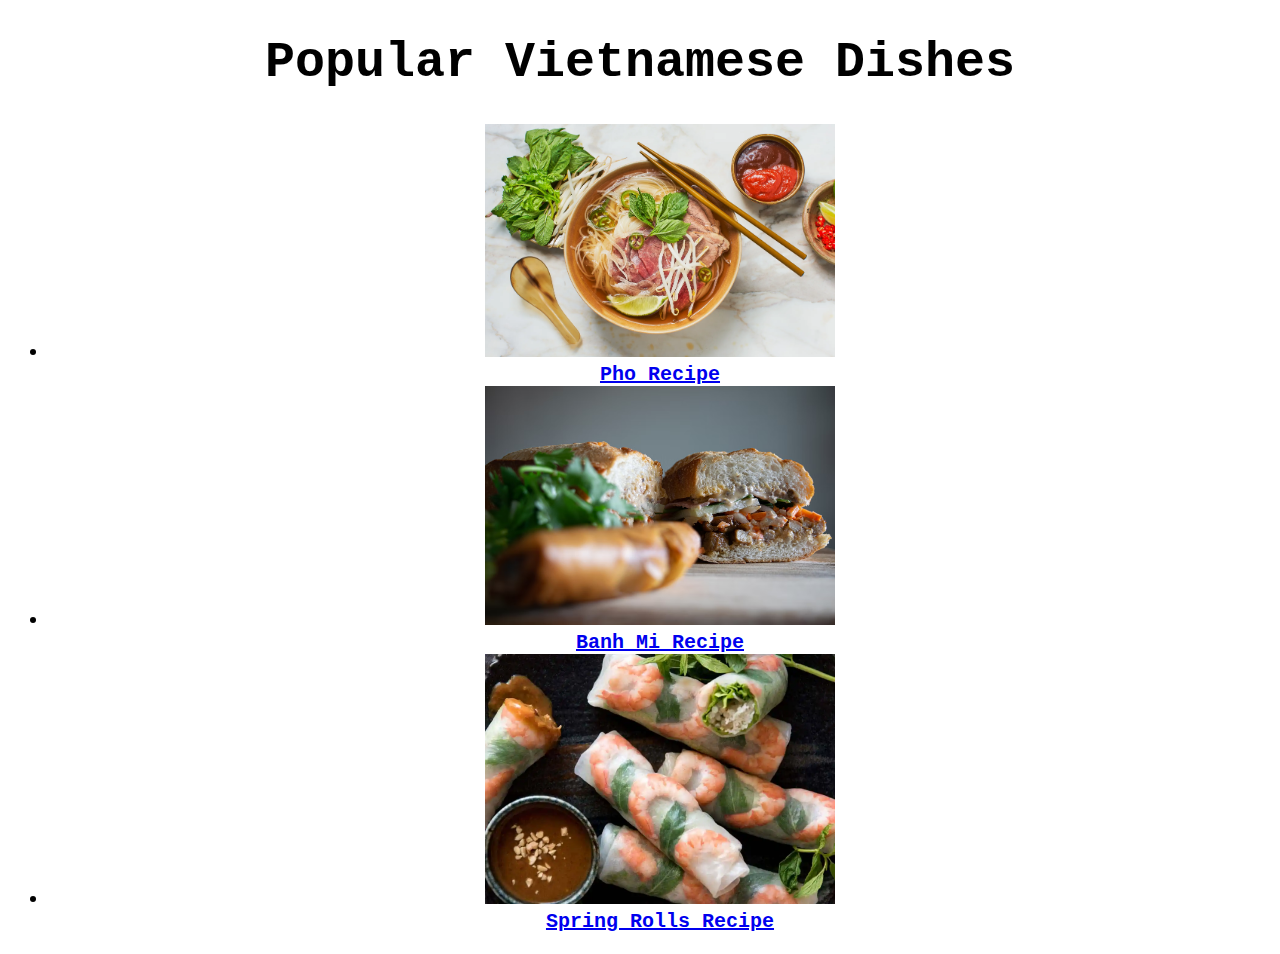
<file: index.html>
<!DOCTYPE html>
<html lang="en">
  <head>
    <meta charset="UTF-8" />
    <title>Popular Vietnamese Recipes</title>
    <link rel="stylesheet" href="styles.css" />
  </head>

  <body>
    <h1 class="title">Popular Vietnamese Dishes</h1>
    <ul class="links">
      <li>
        <img class="homepage-image" src="./images/phomain.jpg" alt="Pho" />
        <div></div>
        <a href="recipes/pho.html">Pho Recipe</a>
      </li>
      <li>
        <img class="homepage-image" src="./images/banh-mimain.jpg" alt="Banh Mi" />
        <div></div>
        <a href="./recipes/banh-mi.html">Banh Mi Recipe</a>
      </li>
      <li>
        <img class="homepage-image" src="./images/springrollsmain.jpg" alt="Spring Rolls" />
        <div></div>
        <a href="./recipes/spring-rolls.html">Spring Rolls Recipe</a>
      </li>
    </ul>
  </body>
</html>
</file>
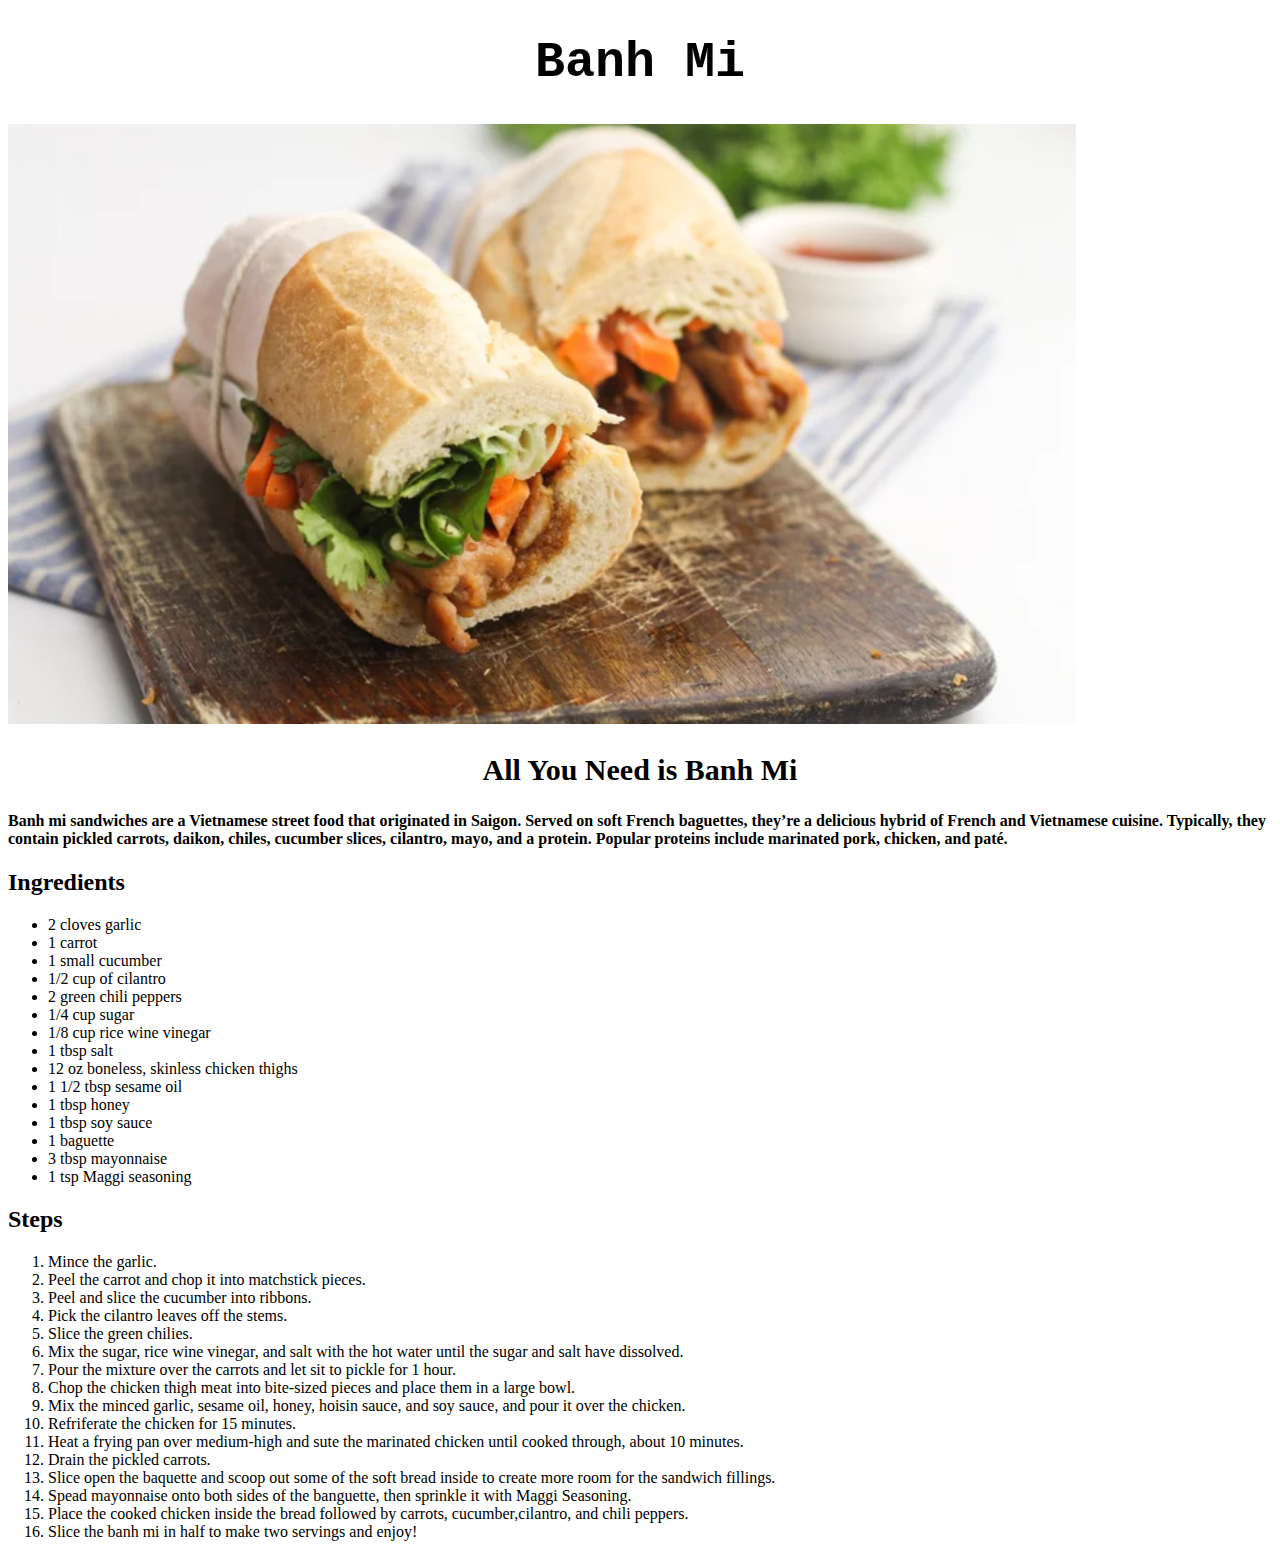
<file: recipes/banh-mi.html>
<!DOCTYPE html>
<html lang="en">
  <head>
    <meta charset="UTF-8" />
    <title>Banh Mi Recipe</title>
    <link rel="stylesheet" href="../styles.css" />
  </head>

  <body>
    <h1 class="title" t>Banh Mi</h1>
    <img class="page-image" src="../images/banh-mi.jpg" alt="Banh Mi Image" />
    <h2 class="slogan">All You Need is Banh Mi</h2>
    <h4>
      Banh mi sandwiches are a Vietnamese street food that originated in Saigon. Served on soft
      French baguettes, they’re a delicious hybrid of French and Vietnamese cuisine. Typically, they
      contain pickled carrots, daikon, chiles, cucumber slices, cilantro, mayo, and a protein.
      Popular proteins include marinated pork, chicken, and paté.
    </h4>

    <h2>Ingredients</h2>
    <ul>
      <li>2 cloves garlic</li>
      <li>1 carrot</li>
      <li>1 small cucumber</li>
      <li>1/2 cup of cilantro</li>
      <li>2 green chili peppers</li>
      <li>1/4 cup sugar</li>
      <li>1/8 cup rice wine vinegar</li>
      <li>1 tbsp salt</li>
      <li>12 oz boneless, skinless chicken thighs</li>
      <li>1 1/2 tbsp sesame oil</li>
      <li>1 tbsp honey</li>
      <li>1 tbsp soy sauce</li>
      <li>1 baguette</li>
      <li>3 tbsp mayonnaise</li>
      <li>1 tsp Maggi seasoning</li>
    </ul>

    <h2>Steps</h2>
    <ol>
      <li>Mince the garlic.</li>
      <li>Peel the carrot and chop it into matchstick pieces.</li>
      <li>Peel and slice the cucumber into ribbons.</li>
      <li>Pick the cilantro leaves off the stems.</li>
      <li>Slice the green chilies.</li>
      <li>
        Mix the sugar, rice wine vinegar, and salt with the hot water until the sugar and salt have
        dissolved.
      </li>
      <li>Pour the mixture over the carrots and let sit to pickle for 1 hour.</li>
      <li>Chop the chicken thigh meat into bite-sized pieces and place them in a large bowl.</li>
      <li>
        Mix the minced garlic, sesame oil, honey, hoisin sauce, and soy sauce, and pour it over the
        chicken.
      </li>
      <li>Refriferate the chicken for 15 minutes.</li>
      <li>
        Heat a frying pan over medium-high and sute the marinated chicken until cooked through,
        about 10 minutes.
      </li>
      <li>Drain the pickled carrots.</li>
      <li>
        Slice open the baquette and scoop out some of the soft bread inside to create more room for
        the sandwich fillings.
      </li>
      <li>
        Spead mayonnaise onto both sides of the banguette, then sprinkle it with Maggi Seasoning.
      </li>
      <li>
        Place the cooked chicken inside the bread followed by carrots, cucumber,cilantro, and chili
        peppers.
      </li>
      <li>Slice the banh mi in half to make two servings and enjoy!</li>
    </ol>
  </body>
</html>
</file>
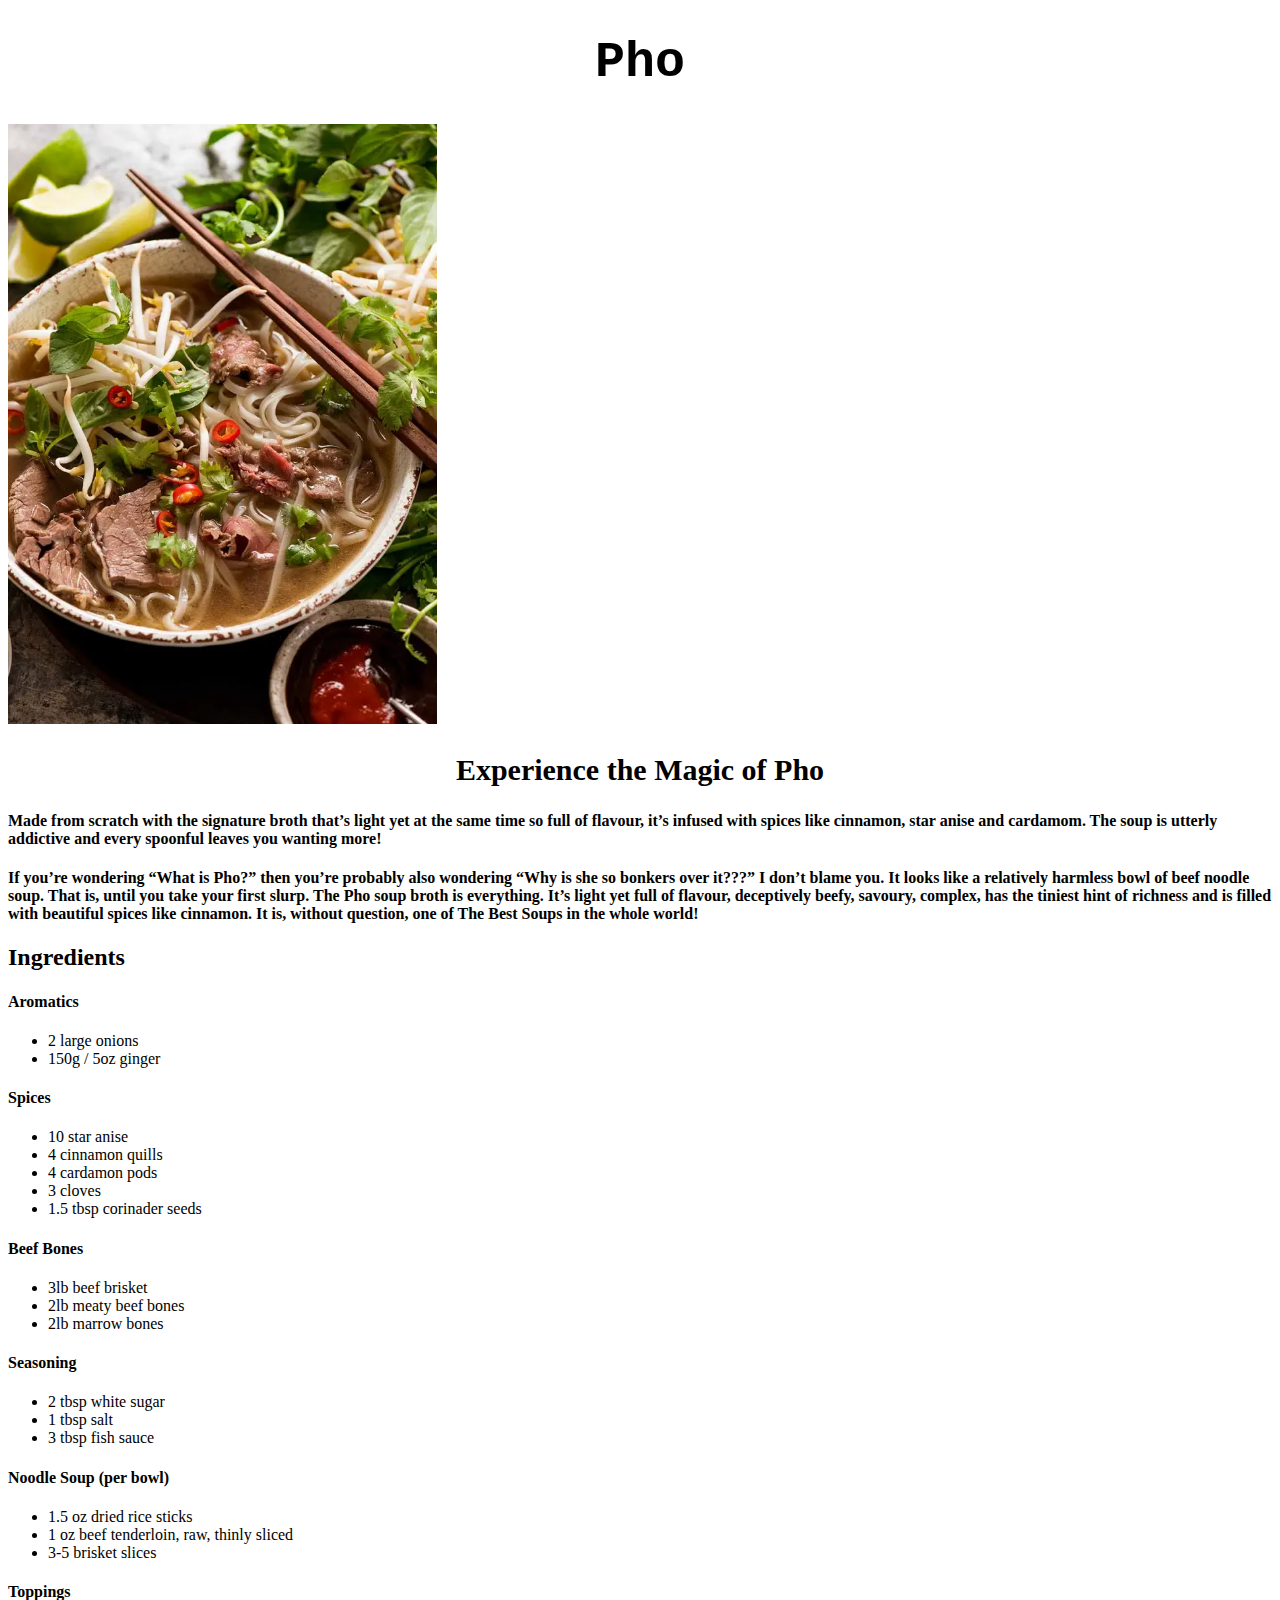
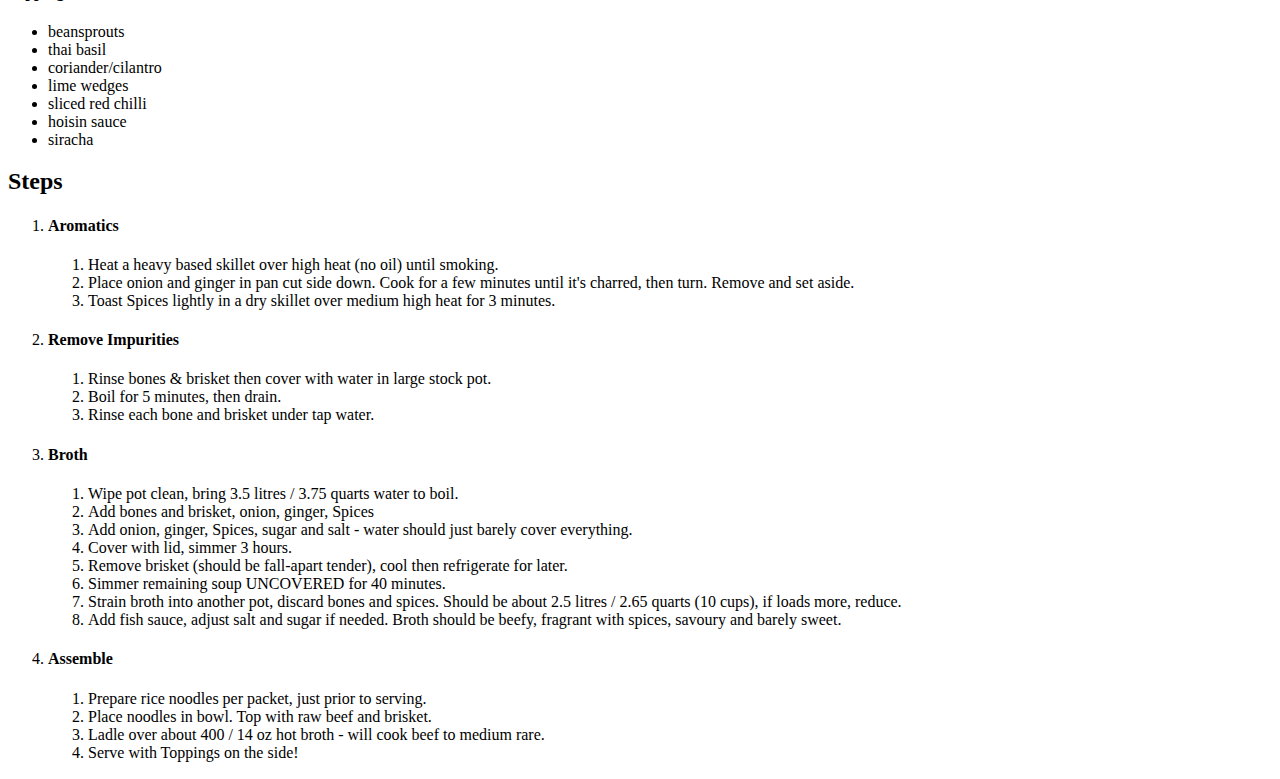
<file: recipes/pho.html>
<!DOCTYPE html>
<html lang="en">
  <head>
    <meta charset="UTF-8" />
    <title>Pho Recipe</title>
    <link rel="stylesheet" href="../styles.css" />
  </head>

  <body>
    <h1 class="title">Pho</h1>
    <img class="page-image" src="../images/pho.jpg" alt="Pho Image" />
    <h2 class="slogan">Experience the Magic of Pho</h2>
    <h4>
      Made from scratch with the signature broth that’s light yet at the same time so full of
      flavour, it’s infused with spices like cinnamon, star anise and cardamom. The soup is utterly
      addictive and every spoonful leaves you wanting more!
    </h4>

    <h4>
      If you’re wondering “What is Pho?” then you’re probably also wondering “Why is she so bonkers
      over it???” I don’t blame you. It looks like a relatively harmless bowl of beef noodle soup.
      That is, until you take your first slurp. The Pho soup broth is everything. It’s light yet
      full of flavour, deceptively beefy, savoury, complex, has the tiniest hint of richness and is
      filled with beautiful spices like cinnamon. It is, without question, one of The Best Soups in
      the whole world!
    </h4>

    <h2>Ingredients</h2>
    <h4><strong>Aromatics</strong></h4>
    <ul>
      <li>2 large onions</li>
      <li>150g / 5oz ginger</li>
    </ul>
    <h4><strong>Spices</strong></h4>
    <ul>
      <li>10 star anise</li>
      <li>4 cinnamon quills</li>
      <li>4 cardamon pods</li>
      <li>3 cloves</li>
      <li>1.5 tbsp corinader seeds</li>
    </ul>
    <h4><strong>Beef Bones</strong></h4>
    <ul>
      <li>3lb beef brisket</li>
      <li>2lb meaty beef bones</li>
      <li>2lb marrow bones</li>
    </ul>
    <h4><strong>Seasoning</strong></h4>
    <ul>
      <li>2 tbsp white sugar</li>
      <li>1 tbsp salt</li>
      <li>3 tbsp fish sauce</li>
    </ul>
    <h4><strong>Noodle Soup (per bowl)</strong></h4>
    <ul>
      <li>1.5 oz dried rice sticks</li>
      <li>1 oz beef tenderloin, raw, thinly sliced</li>
      <li>3-5 brisket slices</li>
    </ul>
    <h4><strong>Toppings</strong></h4>
    <ul>
      <li>beansprouts</li>
      <li>thai basil</li>
      <li>coriander/cilantro</li>
      <li>lime wedges</li>
      <li>sliced red chilli</li>
      <li>hoisin sauce</li>
      <li>siracha</li>
    </ul>

    <h2>Steps</h2>
    <ol>
      <li>
        <h4><strong>Aromatics</strong></h4>
        <ol>
          <li>Heat a heavy based skillet over high heat (no oil) until smoking.</li>
          <li>
            Place onion and ginger in pan cut side down. Cook for a few minutes until it's charred,
            then turn. Remove and set aside.
          </li>
          <li>Toast Spices lightly in a dry skillet over medium high heat for 3 minutes.</li>
        </ol>
      </li>
      <li>
        <h4><strong>Remove Impurities</strong></h4>
        <ol>
          <li>Rinse bones & brisket then cover with water in large stock pot.</li>
          <li>Boil for 5 minutes, then drain.</li>
          <li>Rinse each bone and brisket under tap water.</li>
        </ol>
      </li>
      <li>
        <h4><strong>Broth</strong></h4>
        <ol>
          <li>Wipe pot clean, bring 3.5 litres / 3.75 quarts water to boil.</li>
          <li>Add bones and brisket, onion, ginger, Spices</li>
          <li>
            Add onion, ginger, Spices, sugar and salt - water should just barely cover everything.
          </li>
          <li>Cover with lid, simmer 3 hours.</li>
          <li>Remove brisket (should be fall-apart tender), cool then refrigerate for later.</li>
          <li>Simmer remaining soup UNCOVERED for 40 minutes.</li>
          <li>
            Strain broth into another pot, discard bones and spices. Should be about 2.5 litres /
            2.65 quarts (10 cups), if loads more, reduce.
          </li>
          <li>
            Add fish sauce, adjust salt and sugar if needed. Broth should be beefy, fragrant with
            spices, savoury and barely sweet.
          </li>
        </ol>
      </li>
      <li>
        <h4><strong>Assemble</strong></h4>
        <ol>
          <li>Prepare rice noodles per packet, just prior to serving.</li>
          <li>Place noodles in bowl. Top with raw beef and brisket.</li>
          <li>Ladle over about 400 / 14 oz hot broth - will cook beef to medium rare.</li>
          <li>Serve with Toppings on the side!</li>
        </ol>
      </li>
    </ol>
  </body>
</html>
</file>
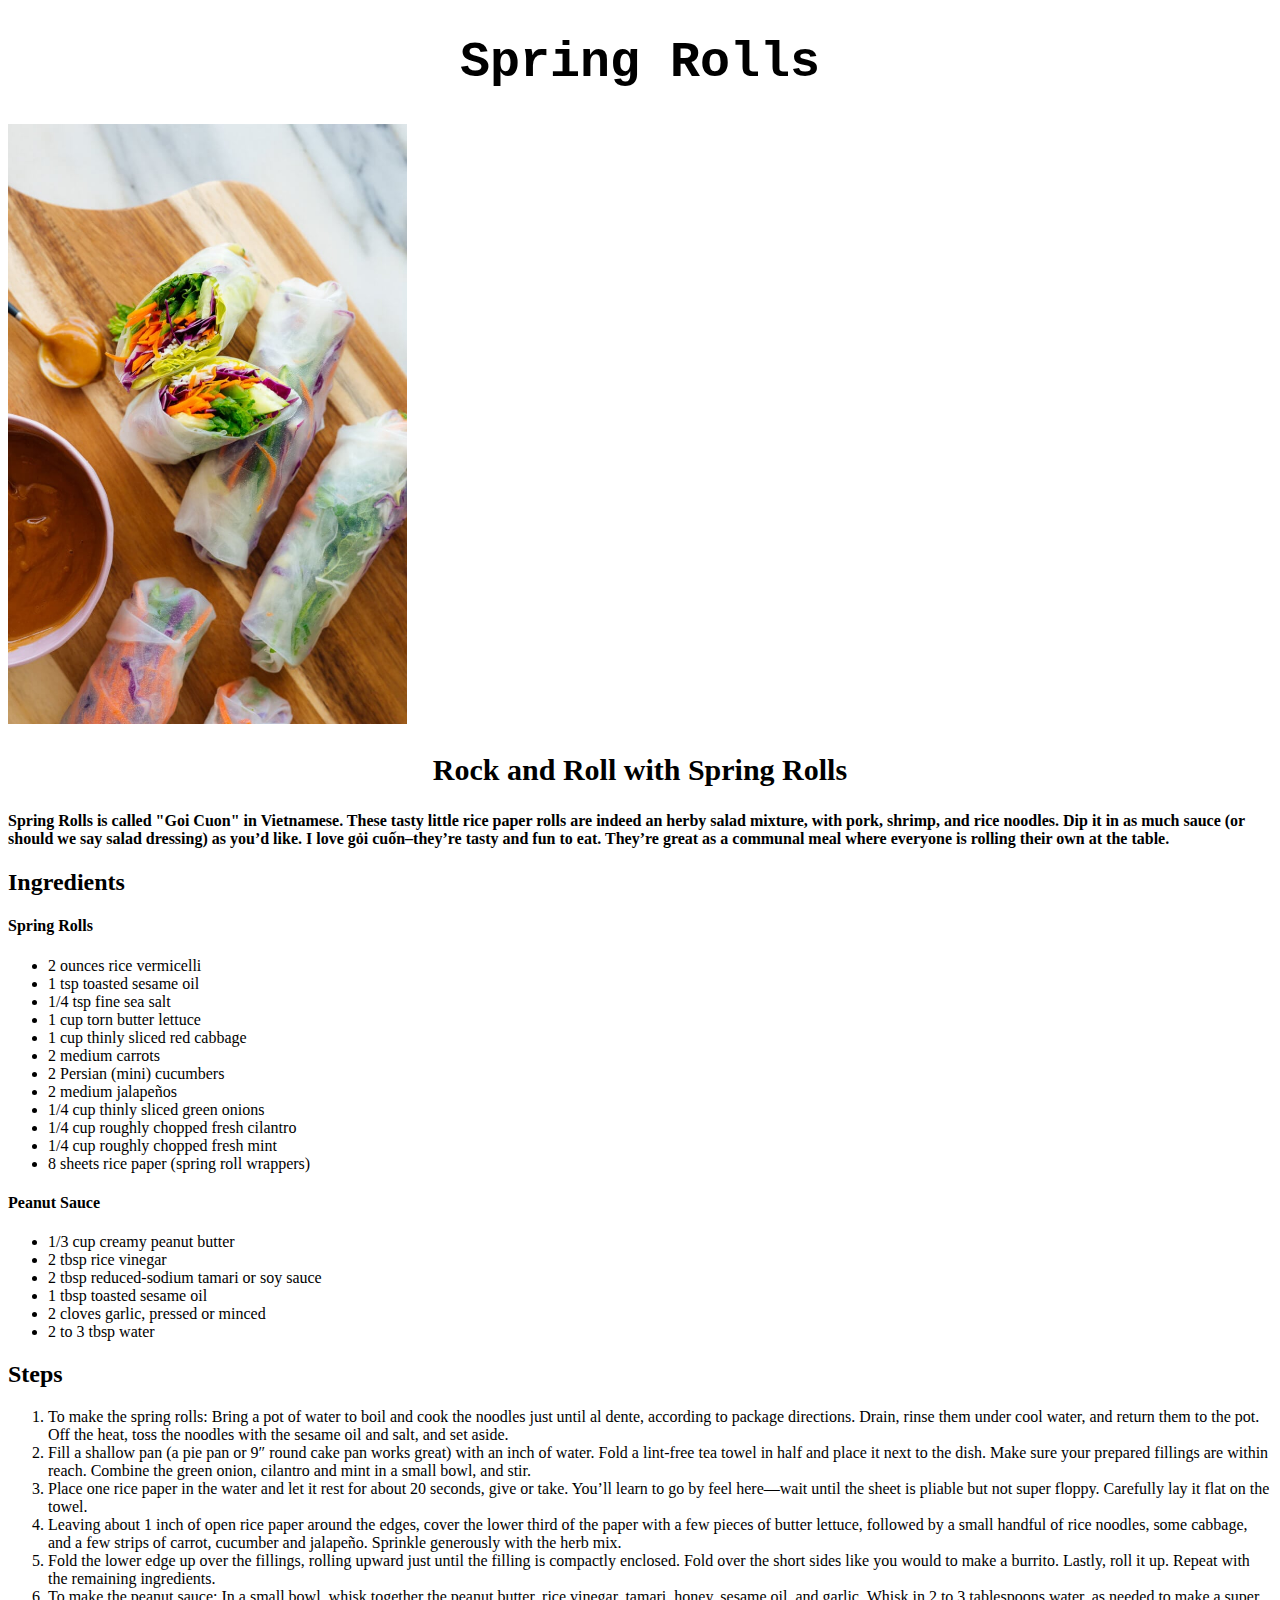
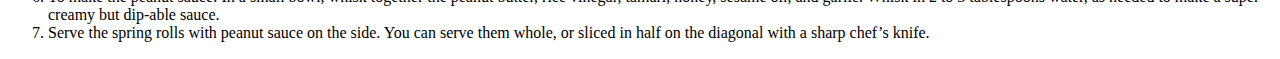
<file: recipes/spring-rolls.html>
<!DOCTYPE html>
<html lang="en">
  <head>
    <meta charset="UTF-8" />
    <title>Spring Rolls Recipe</title>
    <link rel="stylesheet" href="../styles.css" />
  </head>

  <body>
    <h1 class="title">Spring Rolls</h1>
    <img class="page-image" src="../images/spring-rolls.jpg" alt="Spring Rolls Image" />
    <h2 class="slogan">Rock and Roll with Spring Rolls</h2>
    <h4>
      Spring Rolls is called "Goi Cuon" in Vietnamese. These tasty little rice paper rolls are
      indeed an herby salad mixture, with pork, shrimp, and rice noodles. Dip it in as much sauce
      (or should we say salad dressing) as you’d like. I love gỏi cuốn–they’re tasty and fun to eat.
      They’re great as a communal meal where everyone is rolling their own at the table.
    </h4>

    <h2>Ingredients</h2>
    <h4><strong>Spring Rolls</strong></h4>
    <ul>
      <li>2 ounces rice vermicelli</li>
      <li>1 tsp toasted sesame oil</li>
      <li>1/4 tsp fine sea salt</li>
      <li>1 cup torn butter lettuce</li>
      <li>1 cup thinly sliced red cabbage</li>
      <li>2 medium carrots</li>
      <li>2 Persian (mini) cucumbers</li>
      <li>2 medium jalapeños</li>
      <li>1/4 cup thinly sliced green onions</li>
      <li>1/4 cup roughly chopped fresh cilantro</li>
      <li>1/4 cup roughly chopped fresh mint</li>
      <li>8 sheets rice paper (spring roll wrappers)</li>
    </ul>
    <h4><strong>Peanut Sauce</strong></h4>
    <ul>
      <li>1/3 cup creamy peanut butter</li>
      <li>2 tbsp rice vinegar</li>
      <li>2 tbsp reduced-sodium tamari or soy sauce</li>
      <li>1 tbsp toasted sesame oil</li>
      <li>2 cloves garlic, pressed or minced</li>
      <li>2 to 3 tbsp water</li>
    </ul>

    <h2>Steps</h2>
    <ol>
      <li>
        To make the spring rolls: Bring a pot of water to boil and cook the noodles just until al
        dente, according to package directions. Drain, rinse them under cool water, and return them
        to the pot. Off the heat, toss the noodles with the sesame oil and salt, and set aside.
      </li>
      <li>
        Fill a shallow pan (a pie pan or 9″ round cake pan works great) with an inch of water. Fold
        a lint-free tea towel in half and place it next to the dish. Make sure your prepared
        fillings are within reach. Combine the green onion, cilantro and mint in a small bowl, and
        stir.
      </li>
      <li>
        Place one rice paper in the water and let it rest for about 20 seconds, give or take. You’ll
        learn to go by feel here—wait until the sheet is pliable but not super floppy. Carefully lay
        it flat on the towel.
      </li>
      <li>
        Leaving about 1 inch of open rice paper around the edges, cover the lower third of the paper
        with a few pieces of butter lettuce, followed by a small handful of rice noodles, some
        cabbage, and a few strips of carrot, cucumber and jalapeño. Sprinkle generously with the
        herb mix.
      </li>
      <li>
        Fold the lower edge up over the fillings, rolling upward just until the filling is compactly
        enclosed. Fold over the short sides like you would to make a burrito. Lastly, roll it up.
        Repeat with the remaining ingredients.
      </li>
      <li>
        To make the peanut sauce: In a small bowl, whisk together the peanut butter, rice vinegar,
        tamari, honey, sesame oil, and garlic. Whisk in 2 to 3 tablespoons water, as needed to make
        a super creamy but dip-able sauce.
      </li>
      <li>
        Serve the spring rolls with peanut sauce on the side. You can serve them whole, or sliced in
        half on the diagonal with a sharp chef’s knife.
      </li>
    </ol>
  </body>
</html>
</file>
<file: styles.css>
.title {
  font-size: 50px;
  text-align: center;
  font-weight: bold;
  font-family: "Monaco", monospace;
}

.links {
  font-size: 20px;
  text-align: center;
  font-family: "Courier New", serif;
  color: black;
  font-weight: bold;
}

.homepage-image {
  width: 350px;
  height: auto;
}

.page-image {
  width: auto;
  height: 600px;
}

.slogan {
  font-family: "Brush Script MT";
  font-size: 30px;
  text-align: center;
}
</file>
